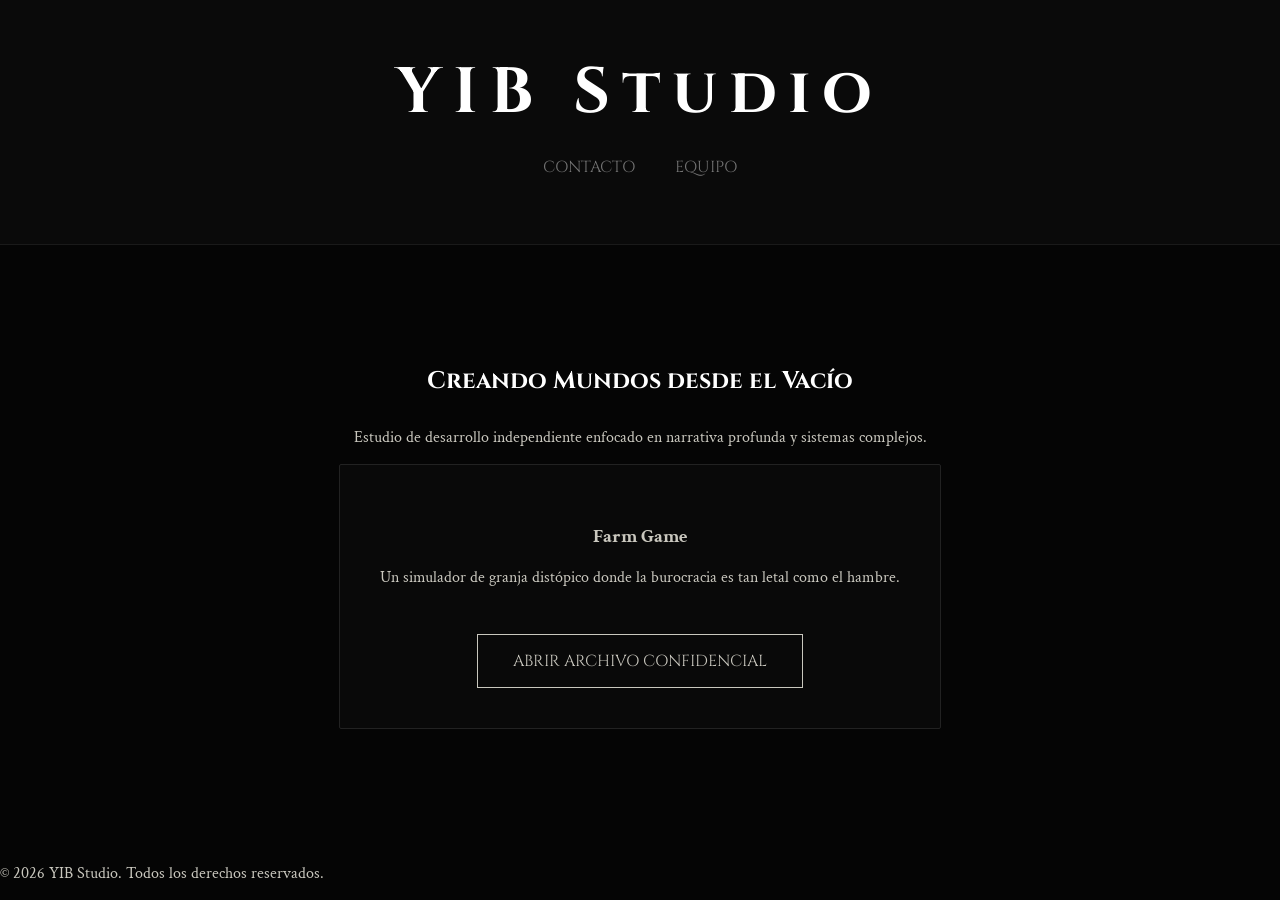
<file: index.html>
﻿<!DOCTYPE html>
<html lang="es">
<head>
    <meta charset="UTF-8">
    <meta name="viewport" content="width=device-width, initial-scale=1.0">
    <title>YIB Studio | Home</title>
    <link rel="stylesheet" href="style.css">
</head>
<body class="main-theme">

    <header>
        <h1>YIB Studio</h1>
        <nav>
            <ul>
                <li><a href="contact.html">Contacto</a></li>
                <li><a href="team.html">Equipo</a></li>
            </ul>
        </nav>
    </header>

    <main class="content-fade">
        <section id="hero">
            <h2>Creando Mundos desde el Vacío</h2>
            <p>Estudio de desarrollo independiente enfocado en narrativa profunda y sistemas complejos.</p>
        </section>

        <section id="featured-project">
            <div class="project-card">
                <h3>Farm Game</h3>
                <p>Un simulador de granja distópico donde la burocracia es tan letal como el hambre.</p>
                <a href="farmgame.html" class="btn-dossier">Abrir Archivo Confidencial</a>
            </div>
        </section>
    </main>

    <footer>
        <p>&copy; 2026 YIB Studio. Todos los derechos reservados.</p>
    </footer>

</body>
</html>
</file>
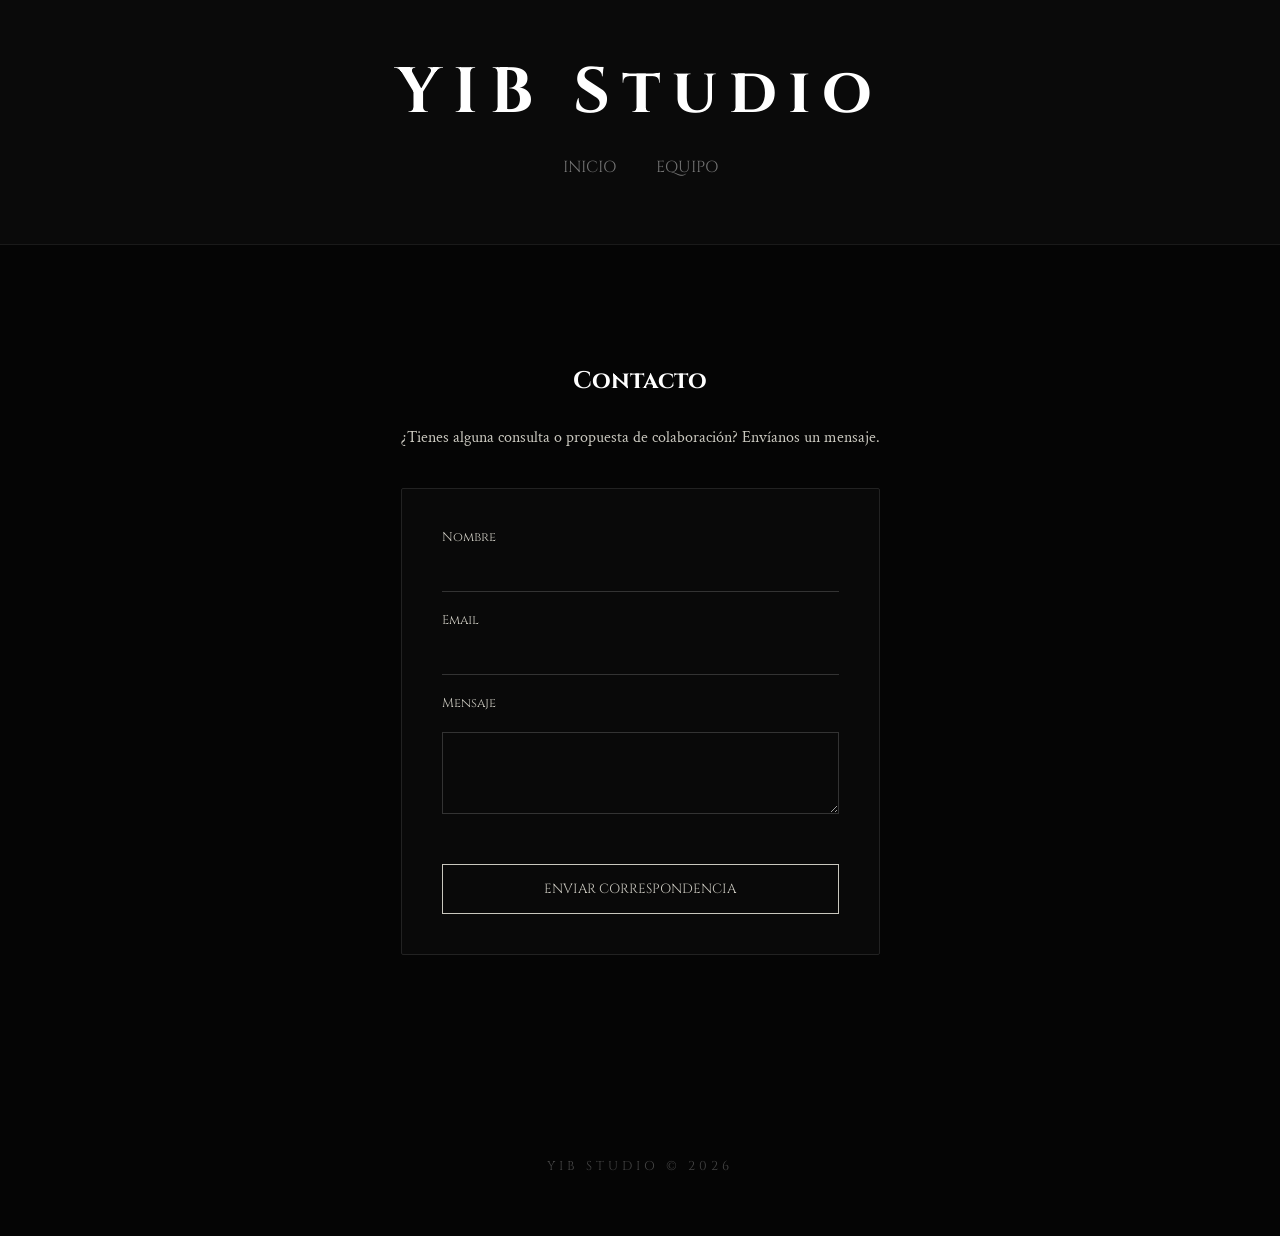
<file: contact.html>
<!DOCTYPE html>
<html lang="es">
<head>
    <meta charset="UTF-8">
    <meta name="viewport" content="width=device-width, initial-scale=1.0">
    <title>Contacto | YIB Studio</title>
    <link rel="stylesheet" href="style.css">
</head>
<body class="main-theme">

    <header>
        <h1>YIB Studio</h1>
        <nav>
            <ul>
                <li><a href="index.html">Inicio</a></li>
                <li><a href="team.html">Equipo</a></li>
            </ul>
        </nav>
    </header>

    <main class="content-fade">
        <section>
            <h2>Contacto</h2>
            <p>¿Tienes alguna consulta o propuesta de colaboración? Envíanos un mensaje.</p>
            
            <div class="project-card" style="max-width: 500px; margin: 40px auto; text-align: left;">
                <form action="yib.studio.ar@gmail.com" style="display: flex; flex-direction: column; gap: 20px;">
                    <label style="font-family: 'Cinzel'; font-size: 0.8em;">Nombre</label>
                    <input type="text" style="background: transparent; border: none; border-bottom: 1px solid #333; color: white; padding: 5px; outline: none;">
                    
                    <label style="font-family: 'Cinzel'; font-size: 0.8em;">Email</label>
                    <input type="email" style="background: transparent; border: none; border-bottom: 1px solid #333; color: white; padding: 5px; outline: none;">
                    
                    <label style="font-family: 'Cinzel'; font-size: 0.8em;">Mensaje</label>
                    <textarea rows="4" style="background: transparent; border: 1px solid #333; color: white; padding: 10px; outline: none;"></textarea>
                    
                    <button type="submit" class="btn-dossier" style="width: 100%;">Enviar Correspondencia</button>
                </form>
            </div>
        </section>
    </main>

    <footer class="return-link centered">
        <a href="index.html">YIB STUDIO © 2026</a>
    </footer>

</body>
</html>
</file>
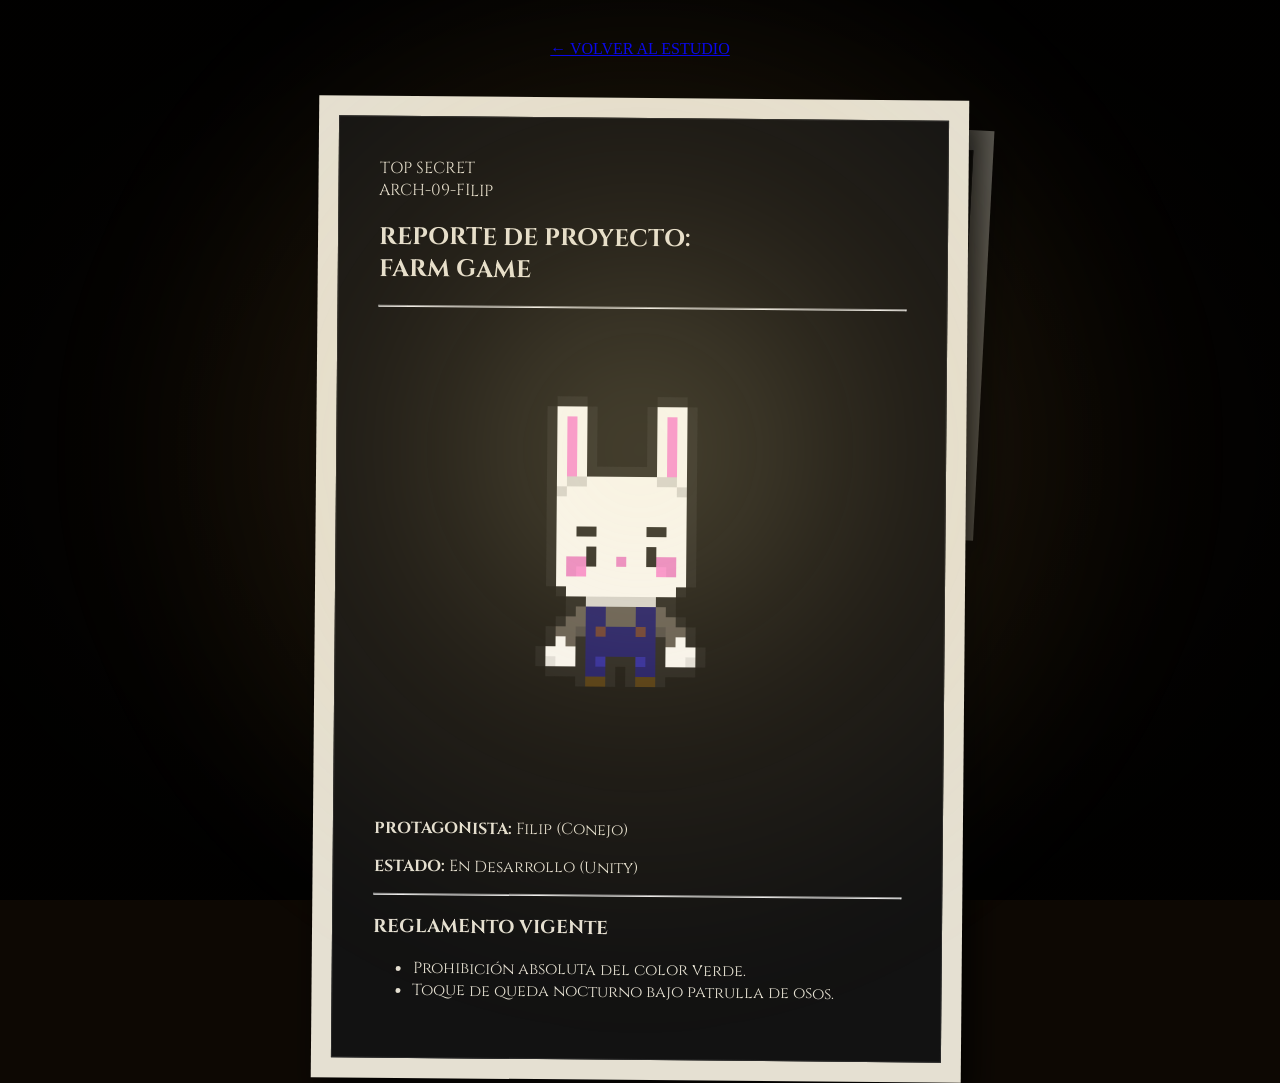
<file: farmgame.html>
<!DOCTYPE html>
<html lang="es">
<head>
    <meta charset="UTF-8">
    <meta name="viewport" content="width=device-width, initial-scale=1.0">
    <title>Expediente #09 | Farm Game</title>
    <link rel="stylesheet" href="style.css">
</head>
<body class="bureaucracy-page">

    <div class="return-link">
        <a href="index.html">← VOLVER AL ESTUDIO</a>
    </div>

    <main class="desk-surface">
        
        <article class="official-dossier active" id="hoja-filip" onclick="switchSheet('hoja-filip')">
            <div class="dossier-inner">
                <div class="stamp-red">TOP SECRET</div>
                <header class="dossier-header">
                    <span class="id-tag">ARCH-09-FILIP</span>
                    <h2>REPORTE DE PROYECTO:<br>FARM GAME</h2>
                </header>
                <hr class="divider">
                <section class="suspect-profile">
                    <div class="polaroid-wrapper">
                        <img src="filip.png.gif" alt="Filip" class="polaroid-img">
                    </div>
                    <div class="suspect-data">
                        <p class="typewriter-line-1"><strong>PROTAGONISTA:</strong> Filip (Conejo)</p>
                        <p class="typewriter-line-2"><strong>ESTADO:</strong> En Desarrollo (Unity)</p>
                    </div>
                </section>
                <hr class="divider">
                <div class="rules-box">
                    <h3>REGLAMENTO VIGENTE</h3>
                    <ul>
                        <li>Prohibición absoluta del color verde.</li>
                        <li>Toque de queda nocturno bajo patrulla de osos.</li>
                    </ul>
                </div>
            </div>
        </article>

        <article class="official-dossier background-sheet" id="hoja-equipo" onclick="switchSheet('hoja-equipo')">
            <div class="dossier-inner">
                <header class="dossier-header">
                    <span class="id-tag">CONFIDENCIAL</span>
                    <h2>PERSONAL AUTORIZADO</h2>
                </header>
                <hr class="divider">
                <div class="rules-box">
                    <ul class="team-list" style="list-style: none; padding: 0; font-family: 'Courier Prime'; line-height: 2;">
                        <li><strong>IVÁN RAMÍREZ:</strong> Lead Programmer</li>
                        <li><strong>IVO AGUSTÍN ANRIQUEZ:</strong> Art Director</li>
                        <li><strong>VALENTINA ZABALA LERENA:</strong> Lead Producer</li>
                        <li><strong>MIQUEAS OMAR CENTURIÓN:</strong> Game Designer</li>
                        <li><strong>ANDRÉS ALEJANDRO TOSINI:</strong> Programmer</li>
                    </ul>
                </div>
            </div>
        </article>

    </main>

    <script>
        function switchSheet(id) {
            const filip = document.getElementById('hoja-filip');
            const equipo = document.getElementById('hoja-equipo');
            
            if (id === 'hoja-equipo') {
                equipo.classList.remove('background-sheet');
                equipo.classList.add('active');
                filip.classList.remove('active');
                filip.classList.add('background-sheet');
            } else {
                filip.classList.remove('background-sheet');
                filip.classList.add('active');
                equipo.classList.remove('active');
                equipo.classList.add('background-sheet');
            }
        }
    </script>
</body>
</html>
</file>
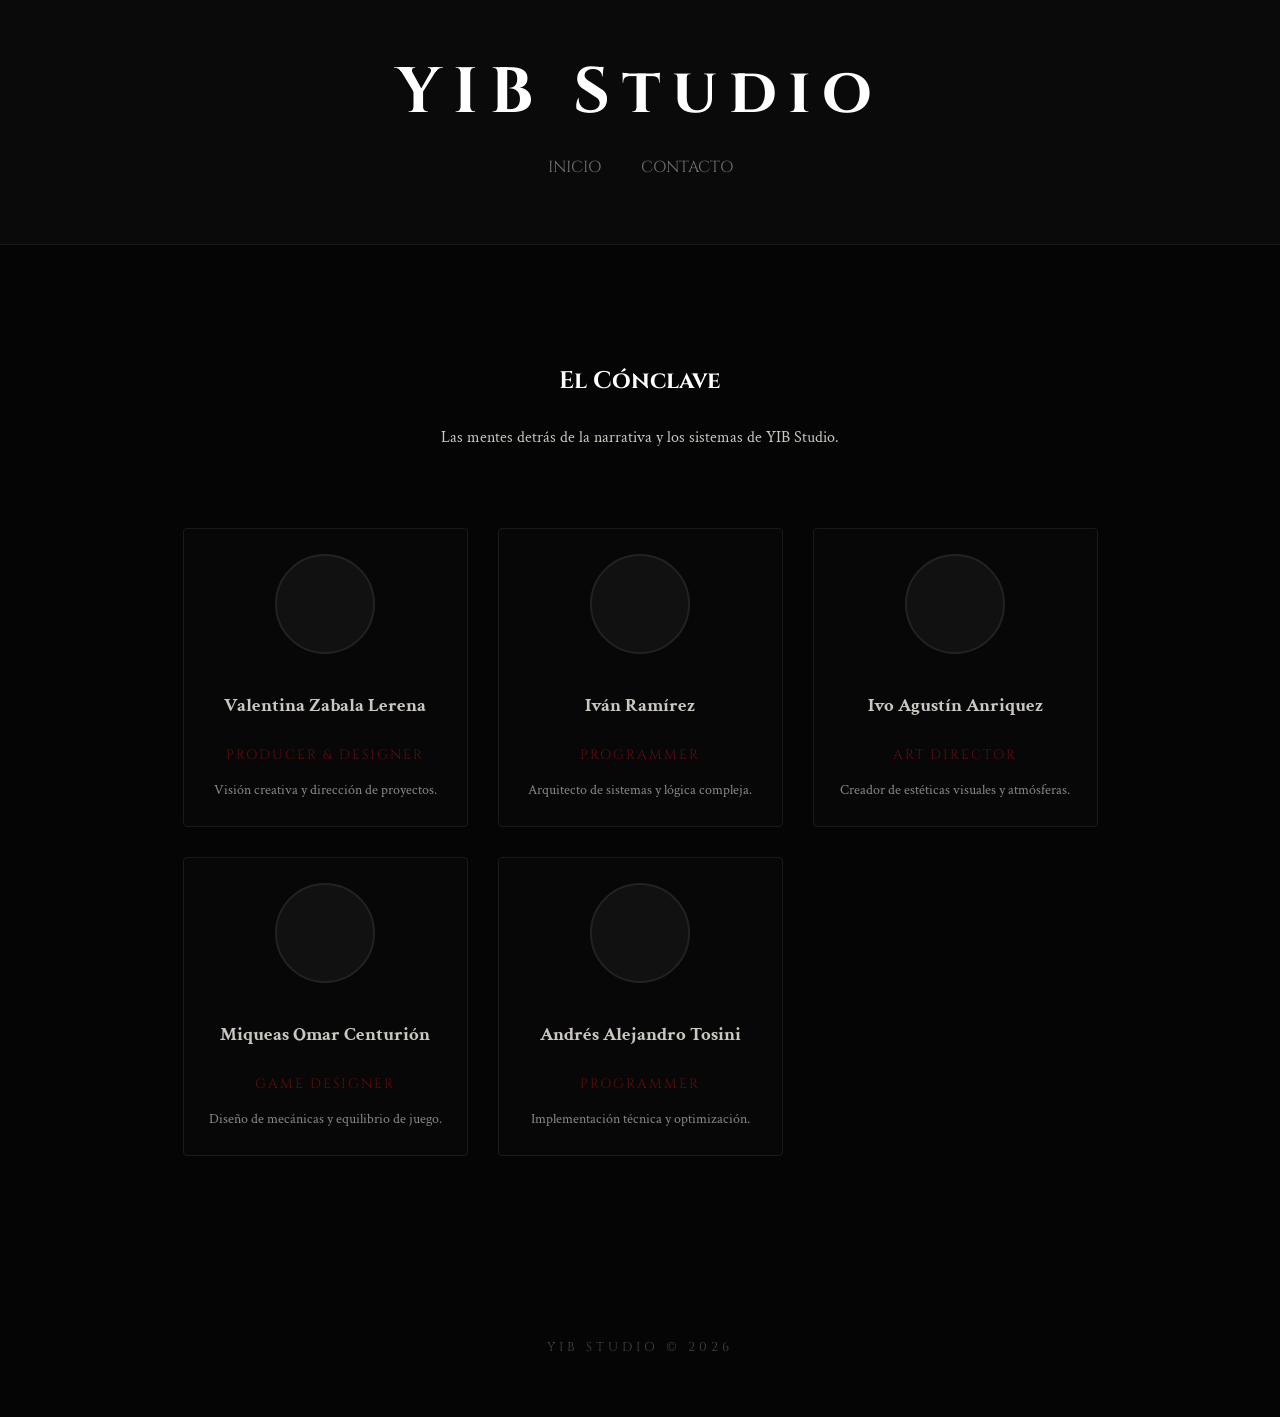
<file: team.html>
<!DOCTYPE html>
<html lang="es">
<head>
    <meta charset="UTF-8">
    <meta name="viewport" content="width=device-width, initial-scale=1.0">
    <title>Equipo | YIB Studio</title>
    <link rel="stylesheet" href="style.css">
</head>
<body class="main-theme">

    <header>
        <h1>YIB Studio</h1>
        <nav>
            <ul>
                <li><a href="index.html">Inicio</a></li>
                <li><a href="contact.html">Contacto</a></li>
            </ul>
        </nav>
    </header>

    <main class="content-fade">
        <section>
            <h2>El Cónclave</h2>
            <p>Las mentes detrás de la narrativa y los sistemas de YIB Studio.</p>
            
            <div class="conclave-grid">
                
                <div class="member-card">
                    <div class="member-photo-placeholder"></div>
                    <h3>Valentina Zabala Lerena</h3>
                    <p class="member-role"> Producer & Designer</p>
                    <p class="member-desc">Visión creativa y dirección de proyectos.</p>
                </div>

                <div class="member-card">
                    <div class="member-photo-placeholder"></div>
                    <h3>Iván Ramírez</h3>
                    <p class="member-role">Programmer</p>
                    <p class="member-desc">Arquitecto de sistemas y lógica compleja.</p>
                </div>

                <div class="member-card">
                    <div class="member-photo-placeholder"></div>
                    <h3>Ivo Agustín Anriquez</h3>
                    <p class="member-role">Art Director</p>
                    <p class="member-desc">Creador de estéticas visuales y atmósferas.</p>
                </div>

                <div class="member-card">
                    <div class="member-photo-placeholder"></div>
                    <h3>Miqueas Omar Centurión</h3>
                    <p class="member-role">Game Designer</p>
                    <p class="member-desc">Diseño de mecánicas y equilibrio de juego.</p>
                </div>

                <div class="member-card">
                    <div class="member-photo-placeholder"></div>
                    <h3>Andrés Alejandro Tosini</h3>
                    <p class="member-role">Programmer</p>
                    <p class="member-desc">Implementación técnica y optimización.</p>
                </div>

            </div> 
        </section>
    </main>

    <footer class="return-link centered">
        <a href="index.html">YIB STUDIO © 2026</a>
    </footer>

</body>
</html>
</file>
<file: style.css>
/* ==========================================================================
   YIB STUDIO & FARM GAME - MASTER STYLE (V4.1 GRID 3x3)
   ========================================================================== */

@import url('https://fonts.googleapis.com/css2?family=Cinzel:wght@500;700&family=Crimson+Text:ital,wght@0,400;0,600;1,400&family=Courier+Prime:wght@400;700&display=swap');

:root {
    --color-dark-void: #050505;
    --color-text-main: #c9c7be;
    --color-accent-blood: #5e0d0d;
    --color-paper: #e5e0d2;
    --color-document-dark: #121212;
    --color-desk: #0d0803;
    --color-stamp: #8b0000;
}

* { box-sizing: border-box; }

body { 
    margin: 0; 
    padding: 0; 
    min-height: 100vh;
    display: flex;
    flex-direction: column;
}

/* --- 1. ANIMACIONES GLOBALES --- */
@keyframes typing { from { width: 0 } to { width: 100%; border-color: transparent; } }
@keyframes fadeIn { from { opacity: 0; transform: translateY(15px); } to { opacity: 1; transform: translateY(0); } }

@keyframes swayInterrogation {
    0% { transform: translateX(-25%) rotate(-5deg); opacity: 0.8; }
    50% { opacity: 1; }
    100% { transform: translateX(25%) rotate(5deg); opacity: 0.8; }
}

@keyframes glowTitle {
    from { text-shadow: 0 0 5px rgba(255, 255, 255, 0.1); opacity: 0.8; }
    to { text-shadow: 0 0 25px rgba(255, 255, 255, 0.4); opacity: 1; }
}

/* --- 2. TEMA PRINCIPAL: YIB STUDIO (Global) --- */
.main-theme {
    background-color: var(--color-dark-void) !important;
    color: var(--color-text-main);
    font-family: 'Crimson Text', serif;
}

.main-theme header {
    background-color: #0a0a0a;
    padding: 50px 20px;
    text-align: center;
    border-bottom: 1px solid #1a1a1a;
    z-index: 100;
    position: relative;
}

.main-theme h1 {
    font-family: 'Cinzel', serif !important;
    font-size: 4em;
    letter-spacing: 12px;
    margin: 0;
    color: #fff;
    animation: glowTitle 4s ease-in-out infinite alternate;
}

.main-theme nav ul {
    list-style: none;
    padding: 0;
    display: flex;
    justify-content: center;
    gap: 40px;
    margin-top: 20px;
}

.main-theme nav a {
    color: #737373;
    text-decoration: none;
    font-family: 'Cinzel';
    text-transform: uppercase;
    transition: 0.3s;
    position: relative;
    padding: 5px 0;
}

.main-theme nav a::after {
    content: "";
    position: absolute;
    bottom: 0; left: 50%;
    width: 0; height: 1px;
    background: var(--color-accent-blood);
    transition: 0.4s ease;
}

.main-theme nav a:hover { color: #fff; }
.main-theme nav a:hover::after { width: 100%; left: 0; }

.main-theme main {
    max-width: 1100px; /* Aumentado para que la cuadrícula 3x3 respire */
    margin: 60px auto !important;
    padding: 40px;
    text-align: center;
    flex: 1;
}

.main-theme h2 { font-family: 'Cinzel', serif !important; color: #fff; margin-bottom: 30px; }

/* --- 3. SECCIÓN: EL CÓNCLAVE (team.html) --- */
.conclave-grid {
    display: grid;
    /* Forzado estricto a 3 columnas */
    grid-template-columns: repeat(3, 1fr); 
    gap: 30px;
    margin-top: 60px;
    padding: 20px;
    width: 100%;
}

.member-card {
    background: rgba(10, 10, 10, 0.5);
    border: 1px solid #1a1a1a;
    padding: 25px;
    text-align: center;
    transition: all 0.4s ease;
    display: flex;
    flex-direction: column;
    align-items: center;
    border-radius: 4px;
    min-width: 0; /* Previene desbordamiento en celdas de grid */
}

.member-card:hover {
    border-color: var(--color-accent-blood);
    box-shadow: 0 10px 30px rgba(94, 13, 13, 0.15);
    transform: translateY(-5px);
}

.member-photo-placeholder {
    width: 100px;
    height: 100px;
    border-radius: 50%;
    background-color: #111;
    border: 2px solid #222;
    margin-bottom: 20px;
    transition: border-color 0.4s ease;
    overflow: hidden;
}

.member-card:hover .member-photo-placeholder { border-color: var(--color-accent-blood); }

.member-role {
    color: var(--color-accent-blood);
    font-family: 'Cinzel', serif;
    font-size: 0.85em;
    text-transform: uppercase;
    letter-spacing: 2px;
    margin: 10px 0 15px 0;
}

.member-desc { font-size: 0.9em; line-height: 1.5; color: #888; margin: 0; }

/* Ajuste Responsivo: En celulares vuelve a 1 columna para que sea legible */
@media (max-width: 800px) {
    .conclave-grid {
        grid-template-columns: 1fr;
    }
}

/* --- 4. SECCIÓN: PROYECTOS (index.html) --- */
.project-card {
    background: rgba(10, 10, 10, 0.8);
    border: 1px solid #222;
    padding: 40px;
    transition: 0.5s;
    border-radius: 2px;
}

.project-card:hover { border-color: var(--color-accent-blood); box-shadow: 0 0 30px rgba(94, 13, 13, 0.2); }

.btn-dossier {
    display: inline-block;
    padding: 15px 35px;
    margin-top: 30px;
    border: 1px solid var(--color-text-main);
    color: var(--color-text-main);
    text-decoration: none;
    text-transform: uppercase;
    font-family: 'Cinzel';
    background: transparent;
    cursor: pointer;
    transition: 0.3s;
    position: relative;
    z-index: 200;
}

.btn-dossier:hover { background: var(--color-accent-blood); border-color: var(--color-accent-blood); color: white; }

/* --- 5. TEMA FARM GAME (Interrogatorio) --- */
.bureaucracy-page {
    background-color: var(--color-desk) !important;
    background-image: radial-gradient(ellipse at center, rgba(0,0,0,0) 0%, rgba(0,0,0,0.95) 80%), url('https://www.transparenttextures.com/patterns/wood-pattern.png') !important;
    background-attachment: fixed;
    min-height: 100vh;
    display: flex; flex-direction: column; align-items: center; padding: 40px 20px; overflow-x: hidden;
}

.bureaucracy-page::before {
    content: ""; position: fixed; top: -20%; left: 0; width: 100vw; height: 140vh;
    background: radial-gradient(circle at 50% 50%, rgba(255, 230, 150, 0.25) 0%, rgba(255, 200, 100, 0.08) 30%, transparent 60%);
    pointer-events: none; z-index: 100; filter: blur(60px);
    animation: swayInterrogation 10s ease-in-out infinite alternate !important;
}

.desk-surface { position: relative; width: 100%; max-width: 650px; height: 850px; margin: 40px auto; z-index: 10; }

.official-dossier {
    position: absolute; top: 0; left: 0; width: 100%; background-color: var(--color-paper);
    padding: 20px; box-shadow: 10px 15px 30px rgba(0,0,0,0.8);
    transition: all 0.5s cubic-bezier(0.4, 0, 0.2, 1); cursor: pointer;
}

.official-dossier.active { z-index: 50; transform: rotate(0.5deg); filter: brightness(1); }
.official-dossier.background-sheet { z-index: 10; transform: rotate(3deg) translate(20px, 15px); filter: brightness(0.4); }

.dossier-inner { background-color: var(--color-document-dark); color: var(--color-paper); padding: 40px; border: 1px solid #2a2a2a; font-family: 'Cinzel', serif; }

/* --- 6. PIE DE PÁGINA --- */
.return-link.centered {
    width: 100%; text-align: center; padding: 60px 0; margin-top: auto; position: relative; z-index: 1000;
}

.return-link.centered a {
    color: #444; text-decoration: none; font-family: 'Cinzel', serif; font-size: 0.8em;
    letter-spacing: 4px; transition: 0.4s; text-transform: uppercase; display: inline-block;
}

.return-link.centered a:hover { color: var(--color-accent-blood); text-shadow: 0 0 10px rgba(94, 13, 13, 0.5); }
</file>
